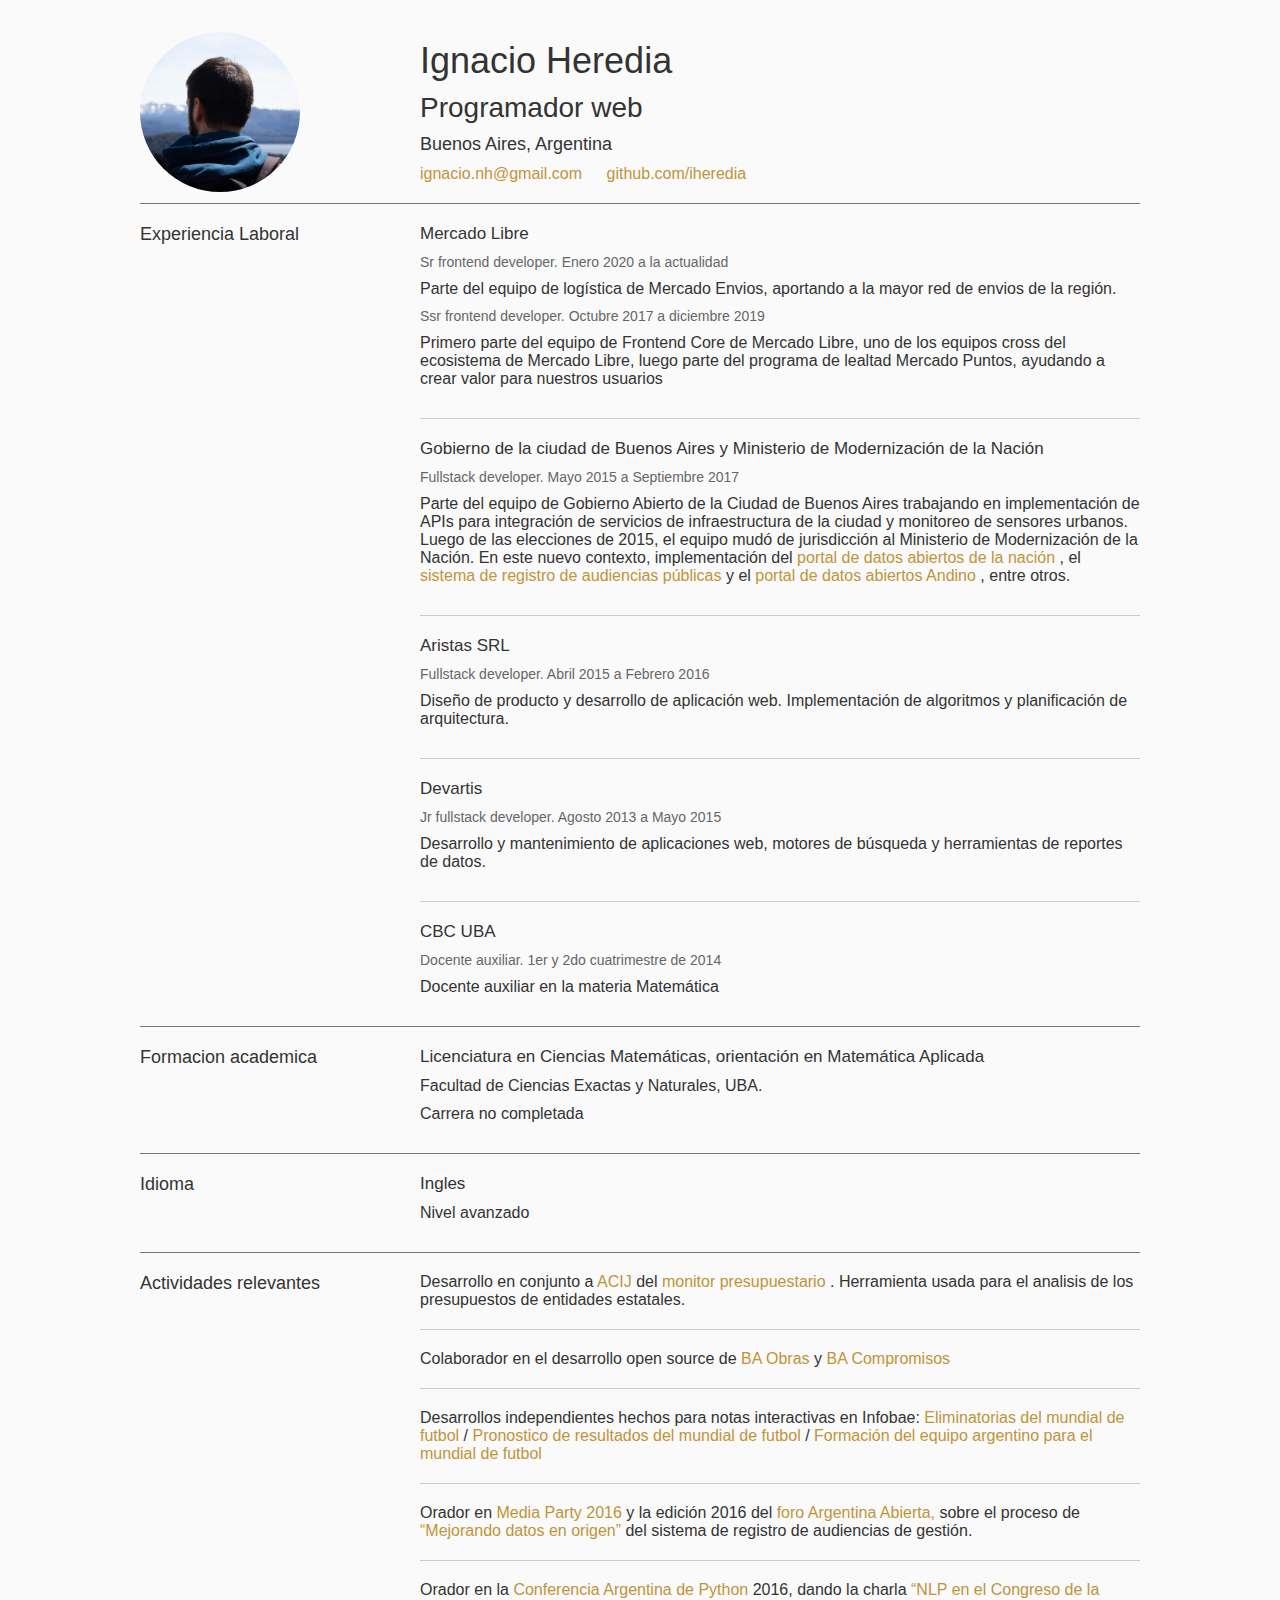
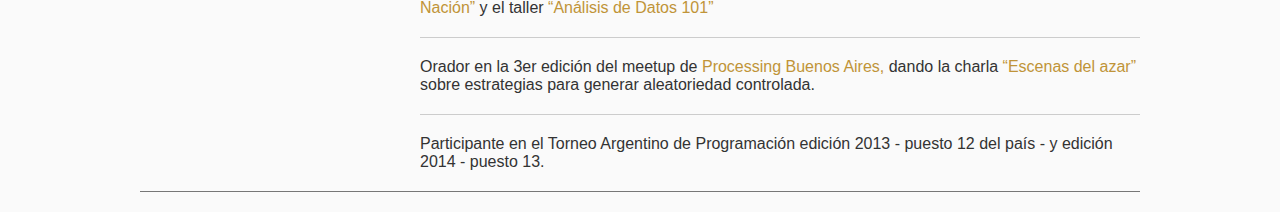
<file: index.html>
<!DOCTYPE html>
<html lang="es">

<head>
  <meta charset="UTF-8">
  <meta name="viewport" content="width=device-width, initial-scale=1">
  <title>CV - Ignacio Heredia</title>

  <link rel="stylesheet" type="text/css" href="assets/css/styles.css">
  <link rel="stylesheet" type="text/css" href="assets/css/print.css" media="print">
</head>

<body>

<main>
  <header>
    <img class="media-align-left" src="assets/iheredia.jpg" alt="Ignacio Heredia">

    <h1>Ignacio Heredia</h1>
    <h2>Programador web</h2>
    <h3>Buenos Aires, Argentina</h3>

    <a href="mailto:ignacio.nh@gmail.com">
      ignacio.nh@gmail.com
    </a>

    <a href="https://github.com/iheredia" target="_blank">
      github.com/iheredia
    </a>

  </header>

  <section>
    <h2>Experiencia Laboral</h2>

    <article>
      <h3>Mercado Libre</h3>
      <h4>Sr frontend developer. Enero 2020 a la actualidad</h4>
      <p>
        Parte del equipo de logística de Mercado Envios, aportando a la mayor red de envios de la región.
      </p>
      <h4>Ssr frontend developer. Octubre 2017 a diciembre 2019</h4>
      <p>
        Primero parte del equipo de Frontend Core de Mercado Libre, uno de los equipos cross del ecosistema de Mercado
        Libre, luego parte del programa de lealtad Mercado Puntos, ayudando a crear valor para nuestros usuarios
      </p>
    </article>

    <article>
      <h3>Gobierno de la ciudad de Buenos Aires y Ministerio de Modernización de la Nación</h3>
      <h4>Fullstack developer. Mayo 2015 a Septiembre 2017</h4>
      <p>
        Parte del equipo de Gobierno Abierto de la Ciudad de Buenos Aires trabajando en implementación de APIs para
        integración de servicios de infraestructura de la ciudad y monitoreo de sensores urbanos.
        <br />
        Luego de las elecciones de 2015, el equipo mudó de jurisdicción al Ministerio de Modernización de la Nación.
        En este nuevo contexto, implementación del
        <a href="http://datos.gob.ar/" target="_blank">
          portal de datos abiertos de la nación
        </a>
        , el
        <a href="https://audiencias.mininterior.gob.ar/" target="_blank">
          sistema de registro de audiencias públicas
        </a>
        y el
        <a href="https://github.com/datosgobar/portal-andino" target="_blank">
          portal de datos abiertos Andino
        </a>
        , entre otros.
      </p>
    </article>

    <article>
      <h3>Aristas SRL</h3>
      <h4>Fullstack developer. Abril 2015 a Febrero 2016</h4>
      <p>
        Diseño de producto y desarrollo de aplicación web. Implementación de
        algoritmos y planificación de arquitectura.
      </p>
    </article>

    <article>
      <h3>Devartis</h3>
      <h4>Jr fullstack developer. Agosto 2013 a Mayo 2015</h4>
      <p>
        Desarrollo y mantenimiento de aplicaciones web, motores de búsqueda y
        herramientas de reportes de datos.
      </p>
    </article>

    <article>
      <h3>CBC UBA</h3>
      <h4>Docente auxiliar. 1er y 2do cuatrimestre de 2014</h4>
      <p>
        Docente auxiliar en la materia Matemática
      </p>
    </article>
  </section>

  <section>
    <h2>Formacion academica</h2>
    <h3>Licenciatura en Ciencias Matemáticas, orientación en Matemática Aplicada</h3>
    <p>Facultad de Ciencias Exactas y Naturales, UBA.</p>
    <p>Carrera no completada</p>
  </section>

  <section>
    <h2>Idioma</h2>

    <h3>Ingles</h3>
    <p>Nivel avanzado</p>
  </section>

  <section>
    <h2>Actividades relevantes</h2>

    <article>
      Desarrollo en conjunto a
      <a href="https://acij.org.ar/" target="_blank">
        ACIJ
      </a>
      del
      <a href="http://monitorpresupuestario.acij.org.ar/" target="_blank">
        monitor presupuestario
      </a>.
      Herramienta usada para el analisis de los presupuestos de entidades estatales.
    </article>

    <article>
      Colaborador en el desarrollo open source de
      <a href="https://github.com/datosgcba/obras-abiertas" target="_blank">
        BA Obras
      </a>
      y
      <a href="https://github.com/datosgcba/ba_compromisos" target="_blank">
        BA Compromisos
      </a>
    </article>

    <article>
      Desarrollos independientes hechos para notas interactivas en Infobae:
      <a href="https://www.infobae.com/deportes-2/2017/10/01/la-calculadora-de-las-eliminatorias-sudamericanas-quienes-se-clasificaran-al-mundial/" target="_blank">
        Eliminatorias del mundial de futbol
      </a>
      /
      <a href="https://www.infobae.com/america/deportes/mundial-rusia-2018/2018/05/29/el-simulador-del-mundial-de-rusia-2018-realiza-tus-predicciones-arma-la-llave-y-conoce-al-ganador/" target="_blank">
        Pronostico de resultados del mundial de futbol
      </a>
      /
      <a href="https://www.infobae.com/deportes-2/mundial-2018/2018/06/12/arma-tu-seleccion-ideal-como-debe-formar-argentina-en-el-mundial-rusia-2018/" target="_blank">
        Formación del equipo argentino para el mundial de futbol
      </a>
    </article>

    <article>
      Orador en
      <a href="https://hackshackersbamediaparty2016.sched.com/event/058ddc4a35eb0d5c1e0bfe69de323447" target="_blank">
        Media Party 2016
      </a>
      y la edición 2016 del
      <a href="https://www.argentina.gob.ar/foroargentinaabierta" target="_blank">
        foro Argentina Abierta,
      </a>
      sobre el proceso de
      <a class="quoted-link" href="https://datosgobar.github.io/mejorando-datos-en-origen/#/" target="_blank">
        “Mejorando datos en origen”
      </a>
      del sistema de registro de audiencias de gestión.
    </article>

    <article>
      Orador en la
      <a href="http://ar.pycon.org/" target="_blank">
        Conferencia Argentina de Python
      </a>
      2016, dando la charla
      <a class="quoted-link" href="https://datosgobar.github.io/presentacion-nlp-congreso-nacion/#/" target="_blank">
        “NLP en el Congreso de la Nación”
      </a>
      y el taller
      <a class="quoted-link" href="https://github.com/datosgobar/taller-analisis-datos-101" target="_blank">
        “Análisis de Datos 101”
      </a>
    </article>

    <article>
      Orador en la 3er edición del meetup de
      <a href="https://www.meetup.com/es/processingBuenosAires/" target="_blank">
        Processing Buenos Aires,
      </a>
      dando la charla
      <a class="quoted-link" href="https://github.com/iheredia/escenas-del-azar" target="_blank">
        “Escenas del azar”
      </a>
      sobre estrategias para generar aleatoriedad controlada.
    </article>

    <article>
      Participante en el Torneo Argentino de Programación edición 2013 - puesto 12 del país - y edición 2014 - puesto 13.
    </article>
  </section>
</main>
</body>

</html>
</file>
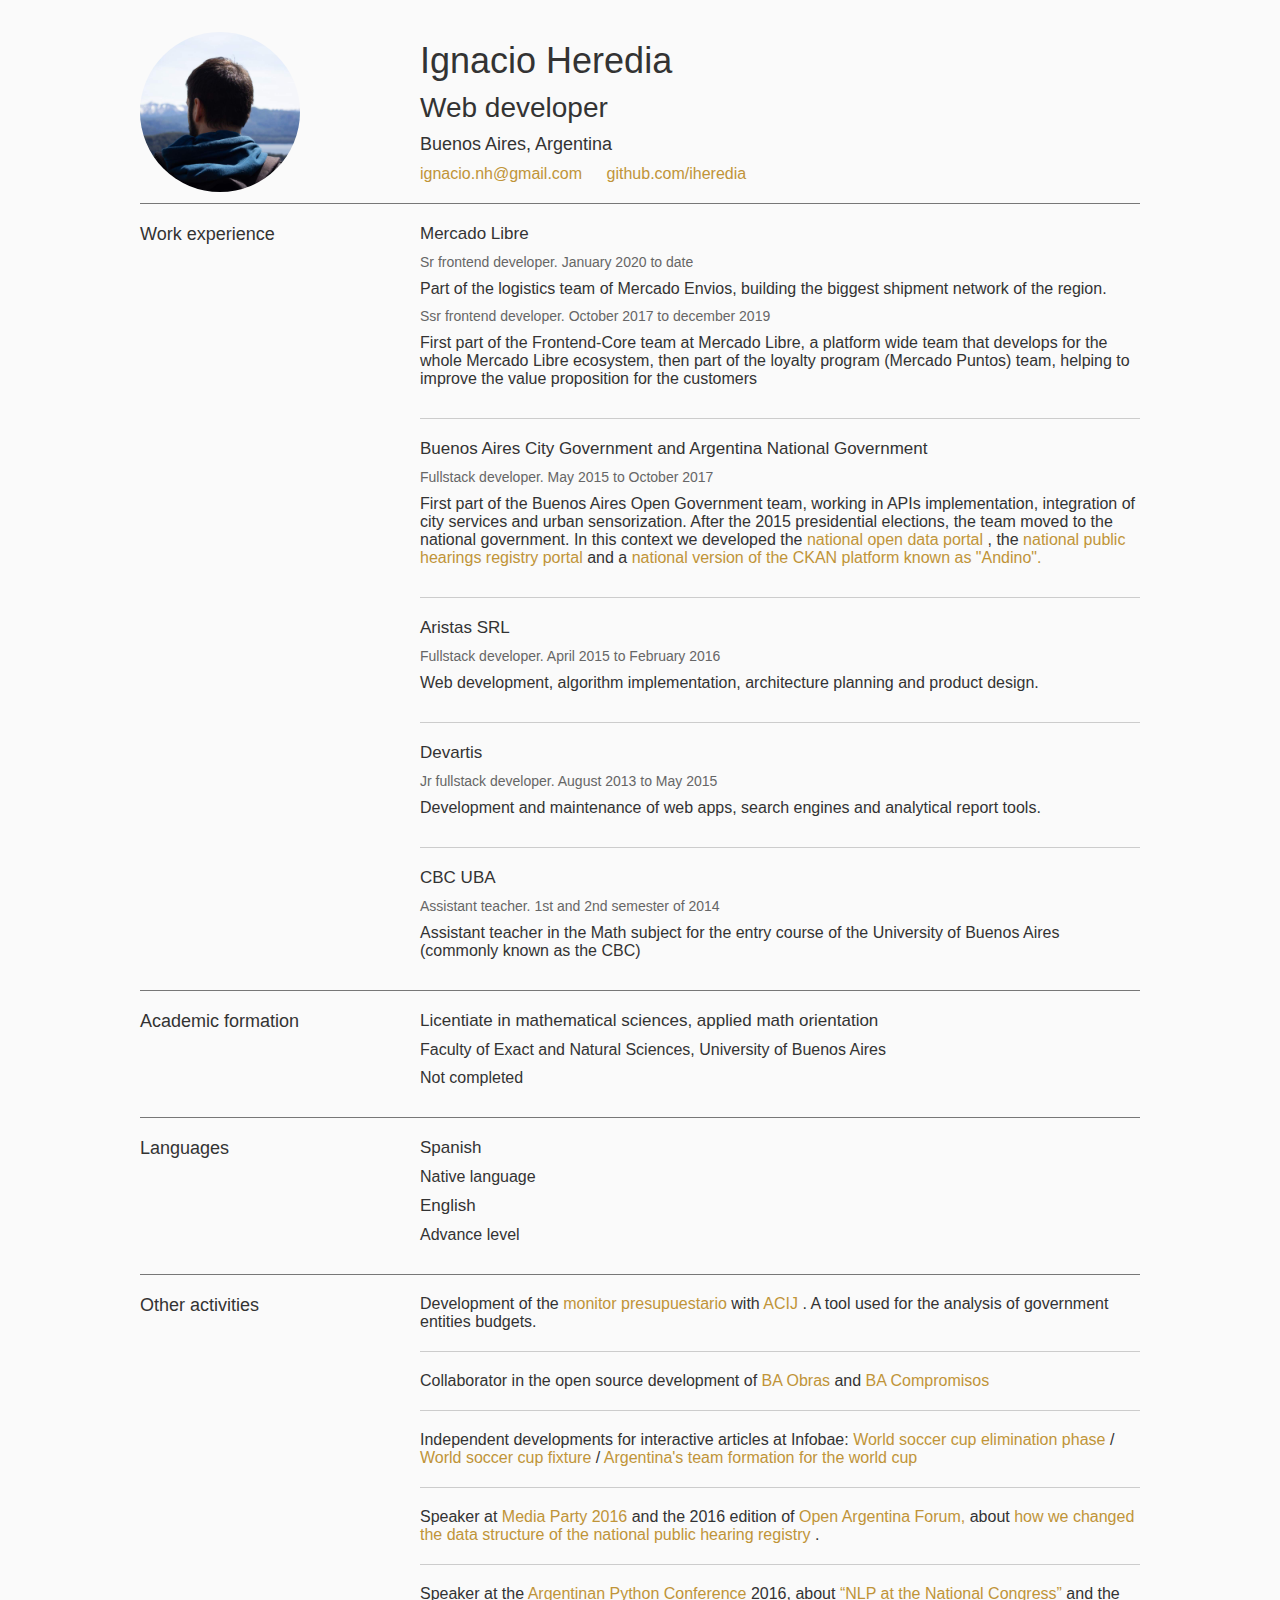
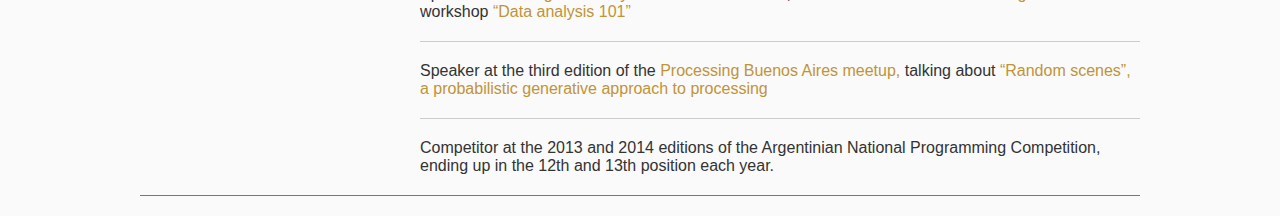
<file: index_en.html>
<!DOCTYPE html>
<html lang="es">

<head>
  <meta charset="UTF-8">
  <meta name="viewport" content="width=device-width, initial-scale=1">
  <title>CV - Ignacio Heredia</title>

  <link rel="stylesheet" type="text/css" href="assets/css/styles.css">
  <link rel="stylesheet" type="text/css" href="assets/css/print.css" media="print">
</head>

<body>

<main>
  <header>
    <img class="media-align-left" src="assets/iheredia.jpg" alt="Ignacio Heredia">

    <h1>Ignacio Heredia</h1>
    <h2>Web developer</h2>
    <h3>Buenos Aires, Argentina</h3>

    <a href="mailto:ignacio.nh@gmail.com">
      ignacio.nh@gmail.com
    </a>

    <a href="https://github.com/iheredia" target="_blank">
      github.com/iheredia
    </a>

  </header>

  <section>
    <h2>Work experience</h2>

    <article>
      <h3>Mercado Libre</h3>
      <h4>Sr frontend developer. January 2020 to date</h4>
      <p>
        Part of the logistics team of Mercado Envios, building the biggest shipment network of the region.
      </p>
      <h4>Ssr frontend developer. October 2017 to december 2019</h4>
      <p>
        First part of the Frontend-Core team at Mercado Libre, a platform wide team that develops for the whole Mercado
        Libre ecosystem, then part of the loyalty program (Mercado Puntos) team, helping to improve the value
        proposition for the customers
      </p>
    </article>

    <article>
      <h3>Buenos Aires City Government and Argentina National Government</h3>
      <h4>Fullstack developer. May 2015 to October 2017</h4>
      <p>
        First part of the Buenos Aires Open Government team, working in APIs implementation, integration of
        city services and urban sensorization.
        After the 2015 presidential elections, the team moved to the national government. In this context we
        developed the
        <a href="http://datos.gob.ar/" target="_blank">
          national open data portal
        </a>
        , the
        <a href="https://audiencias.mininterior.gob.ar/" target="_blank">
          national public hearings registry portal
        </a>
        and a
        <a href="https://github.com/datosgobar/portal-andino" target="_blank">
          national version of the CKAN platform known as "Andino".
        </a>
      </p>
    </article>

    <article>
      <h3>Aristas SRL</h3>
      <h4>Fullstack developer. April 2015 to February 2016</h4>
      <p>
        Web development, algorithm implementation, architecture planning and product design.
      </p>
    </article>

    <article>
      <h3>Devartis</h3>
      <h4>Jr fullstack developer. August 2013 to May 2015</h4>
      <p>
        Development and maintenance of web apps, search engines and analytical report tools.
      </p>
    </article>

    <article>
      <h3>CBC UBA</h3>
      <h4>Assistant teacher. 1st and 2nd semester of 2014</h4>
      <p>
        Assistant teacher in the Math subject for the entry course of the University of Buenos Aires (commonly known as the CBC)
      </p>
    </article>
  </section>

  <section>
    <h2>Academic formation</h2>
    <h3>Licentiate in mathematical sciences, applied math orientation</h3>
    <p>Faculty of Exact and Natural Sciences, University of Buenos Aires</p>
    <p>Not completed</p>
  </section>

  <section>
    <h2>Languages</h2>

    <h3>Spanish</h3>
    <p>Native language</p>

    <h3>English</h3>
    <p>Advance level</p>
  </section>

  <section>
    <h2>Other activities</h2>

    <article>
      Development of the
      <a href="http://monitorpresupuestario.acij.org.ar/" target="_blank">
        monitor presupuestario
      </a>
      with
      <a href="https://acij.org.ar/" target="_blank">
        ACIJ
      </a>.
      A tool used for the analysis of government entities budgets.
    </article>

    <article>
      Collaborator in the open source development of
      <a href="https://github.com/datosgcba/obras-abiertas" target="_blank">
        BA Obras
      </a>
      and
      <a href="https://github.com/datosgcba/ba_compromisos" target="_blank">
        BA Compromisos
      </a>
    </article>

    <article>
      Independent developments for interactive articles at Infobae:
      <a href="https://www.infobae.com/deportes-2/2017/10/01/la-calculadora-de-las-eliminatorias-sudamericanas-quienes-se-clasificaran-al-mundial/" target="_blank">
        World soccer cup elimination phase
      </a>
      /
      <a href="https://www.infobae.com/america/deportes/mundial-rusia-2018/2018/05/29/el-simulador-del-mundial-de-rusia-2018-realiza-tus-predicciones-arma-la-llave-y-conoce-al-ganador/" target="_blank">
        World soccer cup fixture
      </a>
      /
      <a href="https://www.infobae.com/deportes-2/mundial-2018/2018/06/12/arma-tu-seleccion-ideal-como-debe-formar-argentina-en-el-mundial-rusia-2018/" target="_blank">
        Argentina's team formation for the world cup
      </a>
    </article>

    <article>
      Speaker at
      <a href="https://hackshackersbamediaparty2016.sched.com/event/058ddc4a35eb0d5c1e0bfe69de323447" target="_blank">
        Media Party 2016
      </a>
      and the 2016 edition of
      <a href="https://www.argentina.gob.ar/foroargentinaabierta" target="_blank">
        Open Argentina Forum,
      </a>
      about
      <a class="quoted-link" href="https://datosgobar.github.io/mejorando-datos-en-origen/#/" target="_blank">
        how we changed the data structure of the national public hearing registry
      </a>.
    </article>

    <article>
      Speaker at the
      <a href="http://ar.pycon.org/" target="_blank">
        Argentinan Python Conference
      </a>
      2016, about
      <a class="quoted-link" href="https://datosgobar.github.io/presentacion-nlp-congreso-nacion/#/" target="_blank">
        “NLP at the National Congress”
      </a>
      and the workshop
      <a class="quoted-link" href="https://github.com/datosgobar/taller-analisis-datos-101" target="_blank">
        “Data analysis 101”
      </a>
    </article>

    <article>
      Speaker at the third edition of the
      <a href="https://www.meetup.com/es/processingBuenosAires/" target="_blank">
        Processing Buenos Aires meetup,
      </a>
      talking about
      <a class="quoted-link" href="https://github.com/iheredia/escenas-del-azar" target="_blank">
        “Random scenes”, a probabilistic generative approach to processing
      </a>
    </article>

    <article>
      Competitor at the 2013 and 2014 editions of the Argentinian National Programming Competition, ending up in the 12th and 13th position each year.
    </article>
  </section>
</main>
</body>

</html>
</file>
<file: assets/css/styles.css>
@import './base.css';
@import './header.css';
@import './sections.css';
</file>
<file: assets/css/print.css>
@page {
    size: A4;
}

header img {
    float: left;
}

body a:after,
body a:visited:after {
    content: none !important;
}

.print-visible {
    display: inline-block;
    font-size: 90%;
}
</file>
